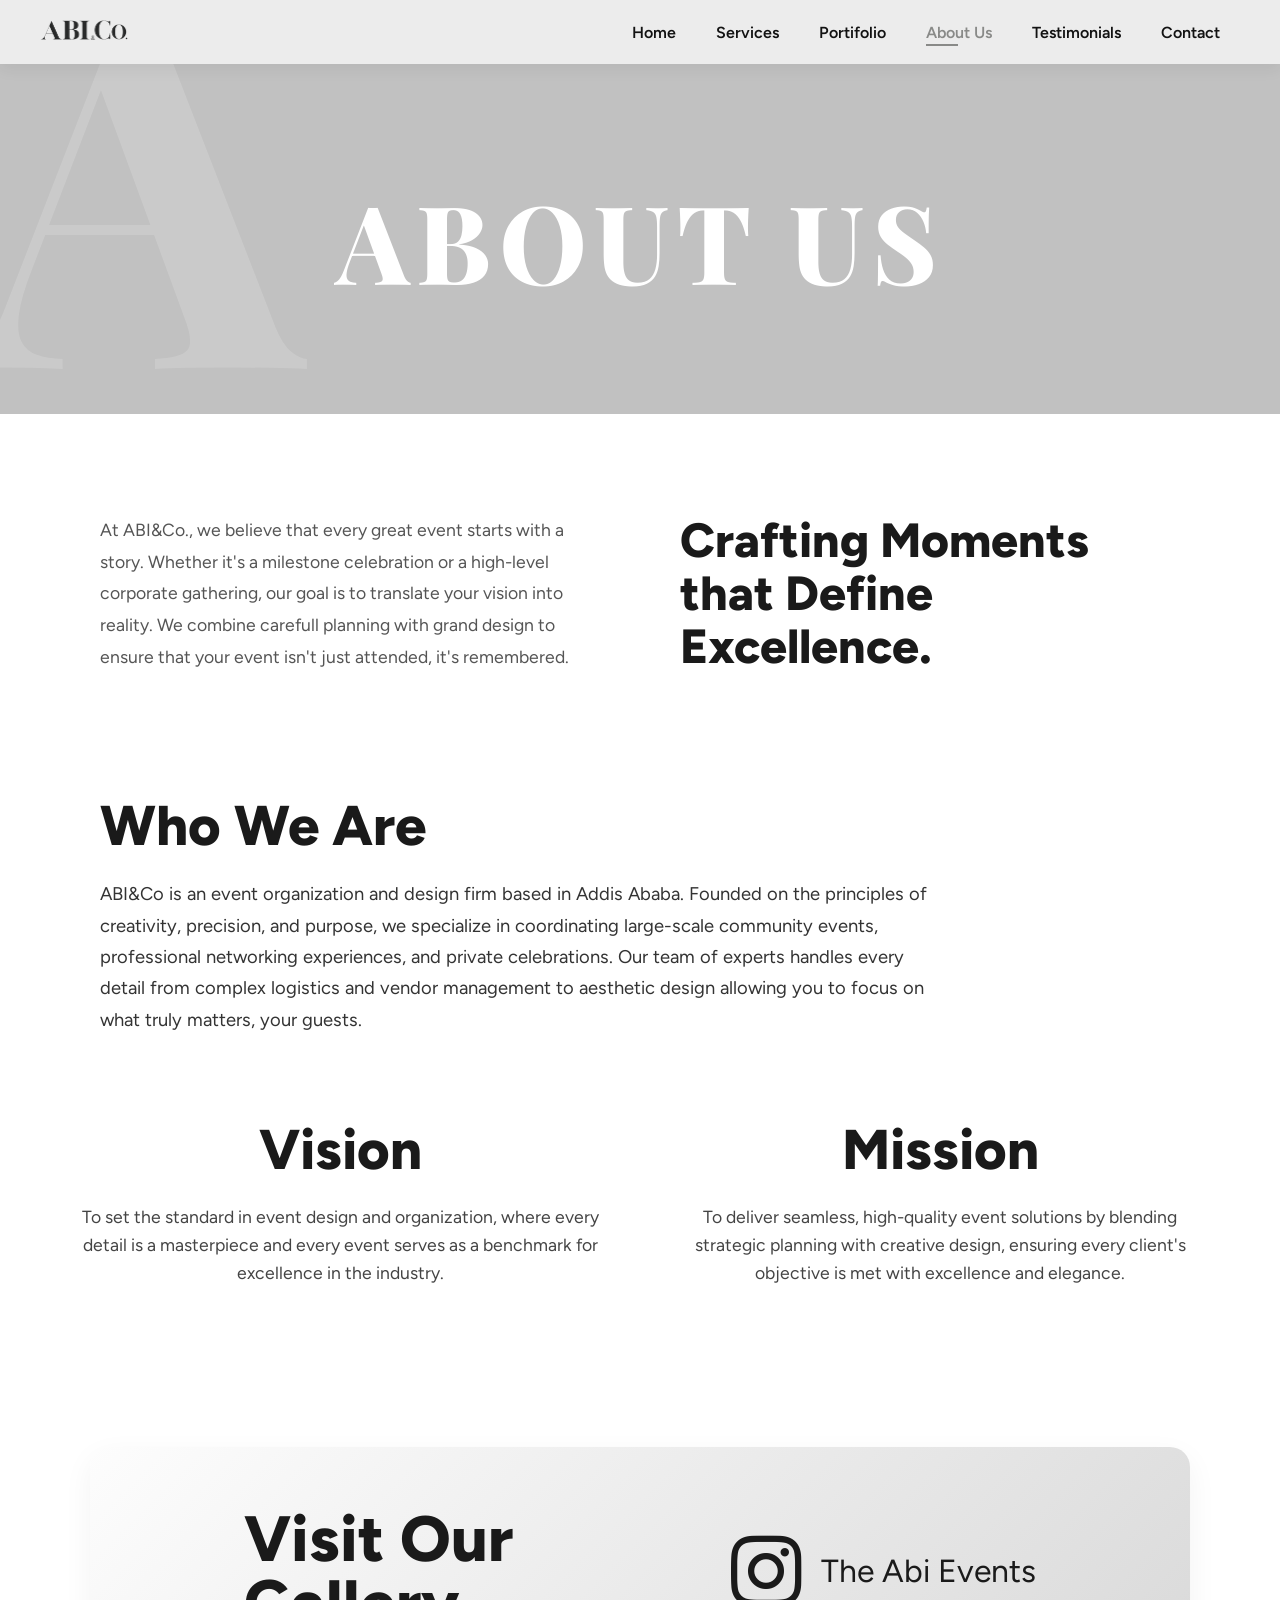
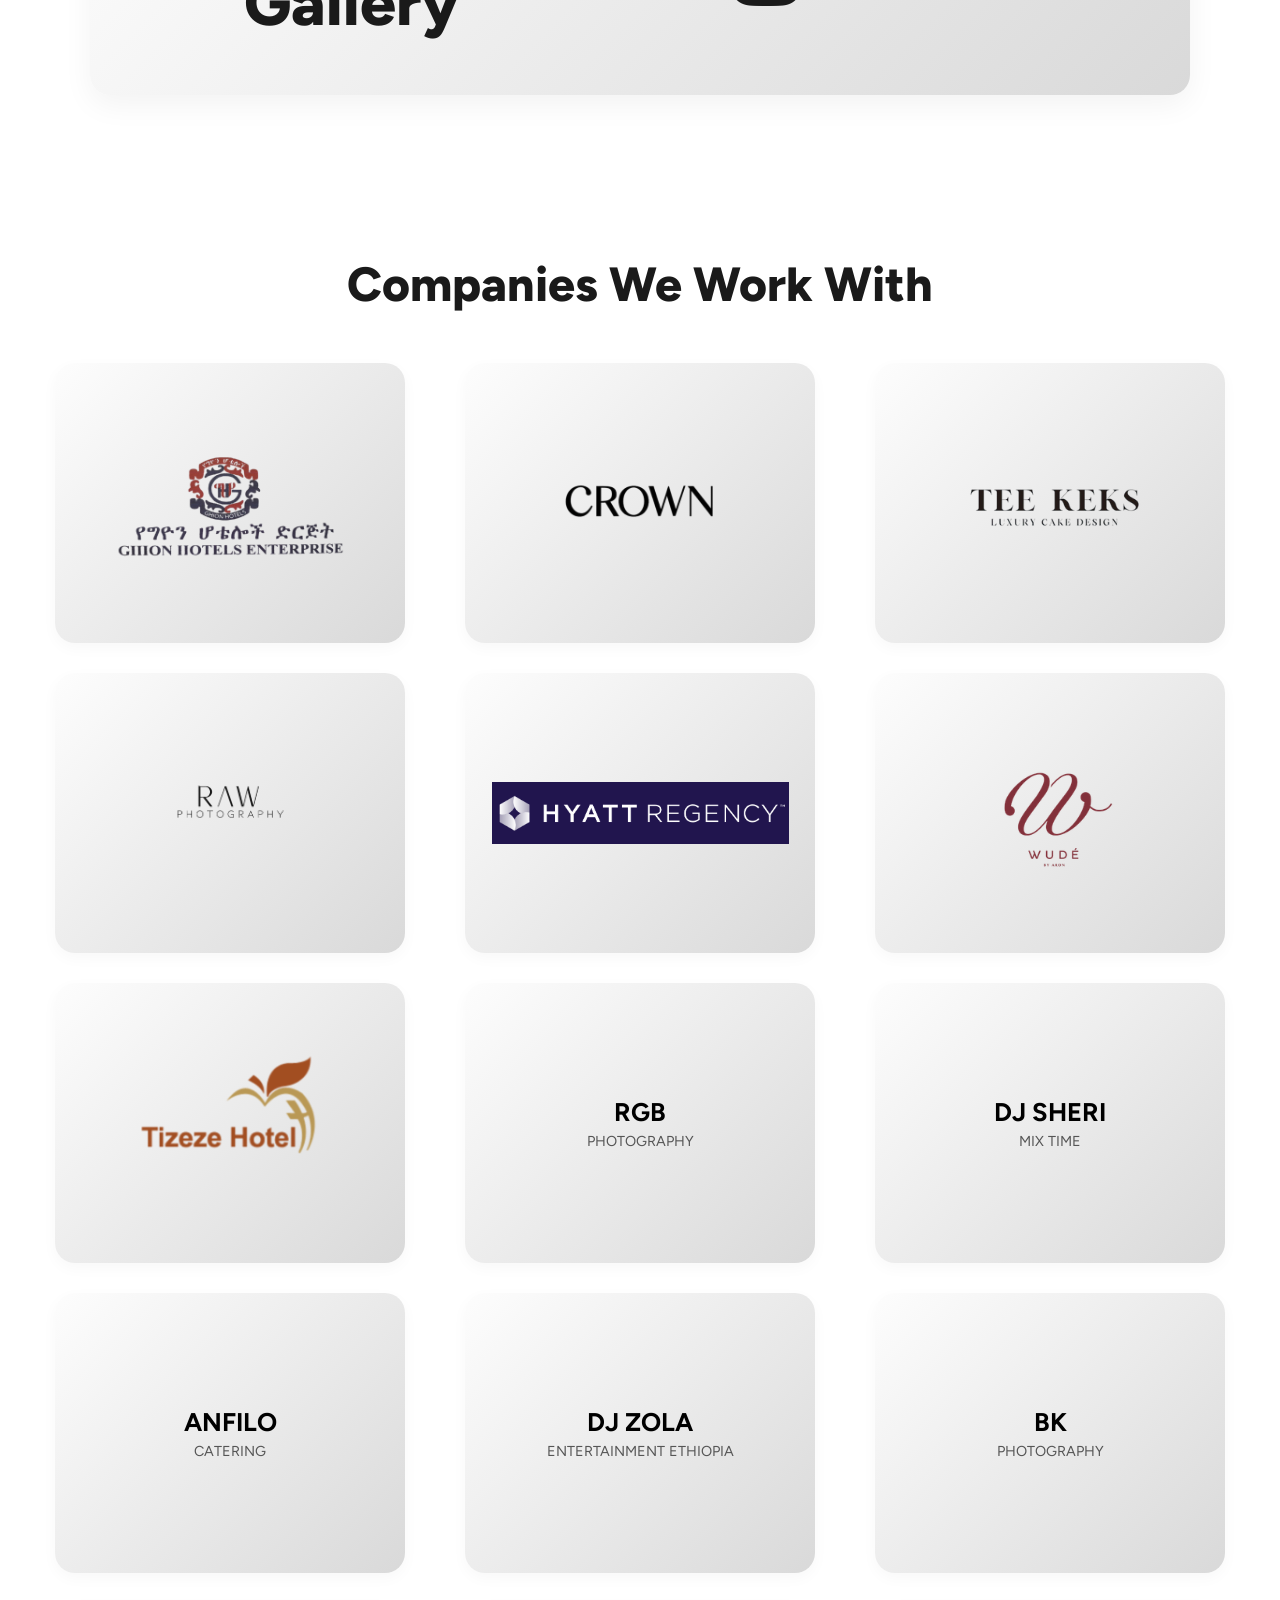
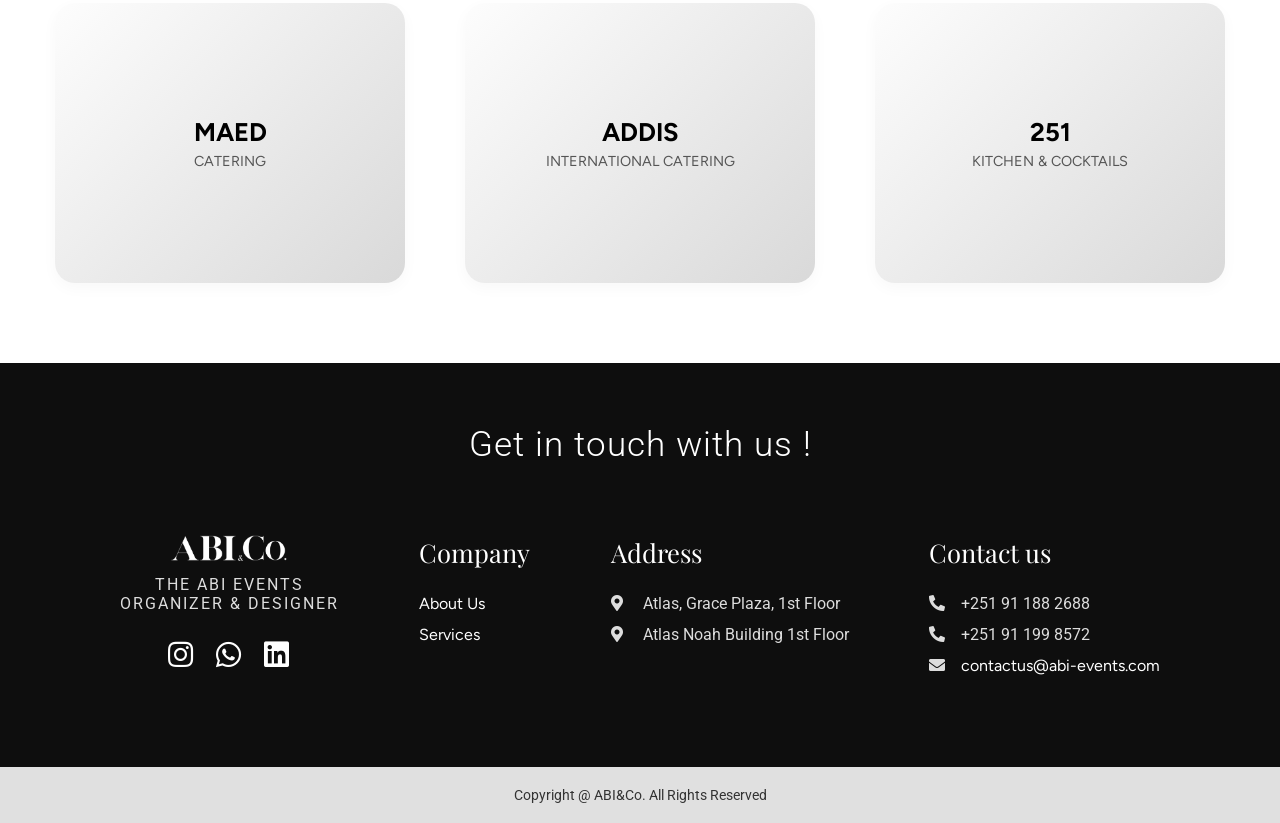
<file: About Us.html>
<!DOCTYPE html>
<html lang="en">
<head>
    <meta charset="UTF-8">
    <meta name="viewport" content="width=device-width, initial-scale=1.0">
    <title>Abi&Co.</title>
    <link rel="icon" type="image/png" href="Pic/Logo2.png">
    <link rel="stylesheet" href="https://use.fontawesome.com/releases/v5.15.4/css/all.css" />
    <link rel="stylesheet" href="About us.css">
    <link rel="preconnect" href="https://fonts.googleapis.com">
    <link rel="preconnect" href="https://fonts.gstatic.com" crossorigin>
    <link href="https://fonts.googleapis.com/css2?family=Roboto:wght@400;700&display=swap" rel="stylesheet">
    <link href="https://fonts.googleapis.com/css2?family=Playfair+Display:wght@700&family=Figtree:wght@400;600;800&display=swap" rel="stylesheet">
</head>
<body>

    <section id="header">
        <a href="#">
            <img src="Pic/Abi logo(1).png" class="logo" id="logo" alt="LOGO">
        </a>
        <div>
            <ul id="navbar">
                <li><a href="Index.html">Home</a></li>
                <li><a href="Services.html">Services</a></li>
                <li><a href="Index.html#portfolio-selection">Portifolio</a></li>
                <li><a class="active" href="About Us.html">About Us</a></li>
                <li><a href="Index.html#Testimonials">Testimonials</a></li>
                <li><a href="Index.html#Contact">Contact</a></li>
            <a href="#" id="close"><i class="fas fa-times"></i></a>
        </ul>
    </div>
    
    <div id="mobile">
        <i id="bar" class="fas fa-ellipsis-v"></i>
    </div>
    </section>

    <section class="about-hero">
        <div class="bg-letter">A</div>
        <h1>ABOUT US</h1>
        
    </section>

    <main class="content-container">
        <div class="text-column left-col">
            <p>
                At ABI&Co., we believe that every great event starts with a story. Whether it's a milestone celebration or a high-level corporate gathering, our goal is to translate your vision into reality. We combine carefull planning with grand design to ensure that your event isn't just attended, it's remembered.
            </p>
        </div>
        <div class="text-column right-col">
            <h2>Crafting Moments that Define Excellence.</h2>
        </div>
    </main>
<section class="who-we-are">
    <div class="who-container">
        <h2>Who We Are</h2>
        <p>
            ABI&Co is an  event organization and design firm based in Addis Ababa. Founded on the principles of creativity, precision, and purpose, we specialize in coordinating large-scale community events, professional networking experiences, and private celebrations. Our team of experts handles every detail from complex logistics and vendor management to aesthetic design allowing you to focus on what truly matters, your guests.
    </div>
</section>


    <section class="vision-mission">
        <div class="content-wrapper grid-container">
            <div class="grid-item">
                <h3>Vision</h3>
                <p>To set the standard in event design and organization, where every detail is a masterpiece and every event serves as a benchmark for excellence in the industry.</p>
            </div>
            <div class="grid-item">
                <h3>Mission</h3>
                <p>To deliver seamless, high-quality event solutions by blending strategic planning with creative design, ensuring every client's objective is met with excellence and elegance.</p>
            </div>
        </div>
    </section>


<section class="instagram-section">
    <a href="https://www.instagram.com/the_abi_events/" target="_blank" class="insta-card">
        <div class="insta-left">
            <h2>Visit Our Gallery</h2>
        </div>
        <div class="insta-right">
            <i class="fab fa-instagram"></i>
            <span>The Abi Events</span>
        </div>
    </a>
</section>
<section class="partners-section">
    <h2>Companies We Work With</h2>
    <div class="partners-grid">
        <a href="https://ghionhotel.alohomoro.com/" target="_blank" class="partner-card">
            <img src="Pic/GHION HOTEL.png" alt="Ghion Hotel">
        </a>
        <a href="https://www.instagram.com/crownweddingfilms/" target="_blank" class="partner-card">
            <img src="Pic/CROWN.png" alt="Crown Photography">
        </a>
        <a href="https://www.instagram.com/tee.keks/" target="_blank" class="partner-card">
            <img src="Pic/tee.png" alt="Tee Keks">
        </a>

        <a href="https://www.instagram.com/raw_photography_et/" target="_blank" class="partner-card">
            <img src="Pic/RAW LOGO.png" alt="Raw Photography">
        </a>
        <a href="https://www.hyatt.com/hyatt-regency/en-US/addra-hyatt-regency-addis-ababa" target="_blank" class="partner-card">
            <img src="Pic/Hyatt logo.png" alt="Hyatt Regency">
        </a>
        <a href="https://www.instagram.com/aronsime/" target="_blank" class="partner-card">
            <img src="Pic/wude.png" alt="WUDE BY AARON">
        </a>

        <a href="https://tizezehotel.com/" target="_blank" class="partner-card">
            <img src="Pic/TIZEZ.png" alt="Tizez Hotel">
        </a>

<a href="https://www.instagram.com/rgb_pictures_/" target="_blank" class="partner-card text-partner" style="font-family: 'Times New Roman', Times, serif; text-decoration: none; color: inherit;">
            <h4>RGB</h4>
            <p>PHOTOGRAPHY</p>
        </a>

        <a href="https://www.instagram.com/dj_sheri_mix_time/" target="_blank" class="partner-card text-partner" style="font-family: 'Times New Roman', Times, serif; text-decoration: none; color: inherit;">
            <h4>DJ SHERI</h4>
            <p>MIX TIME</p>
        </a>
        <a href="https://www.instagram.com/anfilo_catering/" target="_blank" class="partner-card text-partner" style="font-family: 'Times New Roman', Times, serif; text-decoration: none; color: inherit;">
            <h4>ANFILO</h4>
            <p>CATERING</p>
        </a>
        <a href="https://www.instagram.com/djzola_entertainment_ethiopia/" target="_blank" class="partner-card text-partner" style="font-family: 'Times New Roman', Times, serif; text-decoration: none; color: inherit;">
            <h4>DJ ZOLA</h4>
            <p>ENTERTAINMENT ETHIOPIA</p>
        </a>
        <a href="https://www.instagram.com/bk_photography_et/" target="_blank" class="partner-card text-partner" style="font-family: 'Times New Roman', Times, serif; text-decoration: none; color: inherit;">
            <h4>BK</h4>
            <p>PHOTOGRAPHY</p>
        </a>
        <a href="https://www.instagram.com/meade_catering_by_dessert_bar/" target="_blank" class="partner-card text-partner" style="font-family: 'Times New Roman', Times, serif; text-decoration: none; color: inherit;">
            <h4>MAED</h4>
            <p>CATERING</p>
        </a>


        <a href="https://www.instagram.com/addisinternationalcatering/" target="_blank" class="partner-card text-partner" style="font-family: 'Times New Roman', Times, serif; text-decoration: none; color: inherit;">
            <h4>ADDIS</h4>
            <p>INTERNATIONAL CATERING</p>
        </a>

        <a href="https://www.instagram.com/251kitchenandcocktails/" target="_blank" class="partner-card text-partner" style="font-family: 'Times New Roman', Times, serif; text-decoration: none; color: inherit;">
            <h4>251</h4>
            <p>KITCHEN & COCKTAILS</p>
        </a>

    </div>
</section>
</body>
   <footer id="Contact">
    <h2 class="footer-heading">Get in touch with us !</h2>
    
    <div class="footer-container">
        <div class="footer-col brand-col">
            <img src="Pic/Abi logo(1).png" alt="ABI&Co Logo" class="footer-logo">
            <p class="logo-subtext">THE ABI EVENTS<br>ORGANIZER & DESIGNER</p>
            <div class="social-icons">
                <a href="https://www.instagram.com/the_abi_events/" target="_blank"><i class="fab fa-instagram"></i></a>
                <a href="https://wa.me/251911882688" target="_blank"><i class="fab fa-whatsapp"></i></a>
                <a href="#" target="_blank"><i class="fab fa-linkedin"></i></a>
                
                
            </div>
        </div>

        <div class="footer-col">
            <h3>Company</h3>
            <ul>
                <li><a href="About Us.html">About Us</a></li>
                <li><a href="Services.html">Services</a></li>
            </ul>
        </div>

        <div class="footer-col">
            <h3>Address</h3>
            <p><i class="fas fa-map-marker-alt"></i> Atlas, Grace Plaza, 1st Floor</p>
            <p><i class="fas fa-map-marker-alt"></i> Atlas Noah Building 1st Floor</p>
        </div>

        <div class="footer-col contact-col">
            <h3>Contact us</h3>
            <p><i class="fas fa-phone-alt"></i> +251 91 188 2688</p>
            <p><i class="fas fa-phone-alt"></i> +251 91 199 8572</p>
            <p><i class="fas fa-envelope"></i> <a href="mailto:contactus@abi-events.com">contactus@abi-events.com</a></p>
        </div>
    </div>

    <div class="copyright-bar">
        Copyright @ ABI&Co. All Rights Reserved
    </div>
</footer>
<script>
    const bar = document.getElementById('bar');
const close = document.getElementById('close');
const nav = document.getElementById('navbar');

if (bar) {
    bar.addEventListener('click', () => {
        nav.classList.add('active');
    })
}

if (close) {
    close.addEventListener('click', (e) => {
        e.preventDefault();
        nav.classList.remove('active');
    })
}
</script>
</html>
</file>
<file: About us.css>
/* --- Your Existing Styles --- */
* {
    padding: 0;
    margin: 0;
    box-sizing: border-box;
    font-family: "Figtree", sans-serif;
}

#logo {
    width: 90px;
    height: 20px;
}

#header {
    display: flex;
    align-items: center;
    justify-content: space-between;
    padding: 20px 40px;
    background: #ECECEC;
    box-shadow: 0 5px 15px rgba(0, 0, 0, 0.06);
    position: sticky; /* Keeps nav at top while scrolling */
    top: 0;
    z-index: 1000;
}

#navbar {
    display: flex;
    align-items: center;
    justify-content: center;
}

#navbar li {
    list-style: none;
    padding: 0 20px;
    cursor: pointer;
    position: relative;
}

#navbar li a {
    text-decoration: none;
    font-size: 16px;
    font-weight: 600;
    color: #121212;
    transition: 0.3s ease;
}

#navbar li a:hover,
#navbar li a.active {
    color: #898A88;
}

#navbar li a.active::after,
#navbar li a:hover::after {
    content: "";
    width: 30%;
    height: 2px;
    background: #898A88;
    position: absolute;
    bottom: -4px;
    left: 20px;
}


/* --- Mobile Responsive Logic --- */

#mobile {
    display: none; /* Hidden on desktop */
    align-items: center;
}

#close {
    display: none; /* Hidden on desktop */
}

@media (max-width: 799px) {
    #navbar {
        display: flex;
        flex-direction: column;
        align-items: flex-start;
        justify-content: flex-start;
        position: fixed;
        top: 0;
        right: -300px; /* Hidden off-screen to the right */
        height: 100vh;
        width: 300px;
        background-color: #ECECEC;
        box-shadow: 0 40px 60px rgba(0,0,0,0.1);
        padding: 80px 0 0 10px;
        transition: 0.3s ease;
        z-index: 999;
    }

    #navbar.active {
        right: 0px; /* Slides in when active class is added */
    }

    #navbar li {
        margin-bottom: 25px;
    }

    #mobile {
        display: flex;
    }

    #mobile i {
        color: #1a1a1a;
        font-size: 24px;
        padding-left: 20px;
        cursor: pointer;
    }

    #close {
        display: initial;
        position: absolute;
        top: 30px;
        left: 30px;
        color: #222;
        font-size: 24px;
    }
}
/* --- New Section Styles --- */

.about-hero {
    background-color: #C1C1C1; /* Matches the slightly darker grey in your image */
    height: 350px;
    display: flex;
    align-items: center;
    justify-content: center;
    position: relative;
    overflow: hidden;
}

.bg-letter {
    position: absolute;
    left: -30px;
    bottom: -80px;
    font-size: 500px;
    font-weight: 700;
    color: rgba(255, 255, 255, 0.15); /* Soft watermark effect */
    font-family: 'Playfair Display', serif;
}

.about-hero h1 {
    color: #ffffff;
    font-size: 6.8rem;
    font-weight: 800;
    letter-spacing: 8px;
    font-family: 'Playfair Display', serif;
    z-index: 1;
}



/* Content Layout */
.content-container {
    max-width: 1200px;
    margin: 100px auto;
    display: flex;
    gap: 80px;
    padding: 0 60px;
    align-items: flex-start;
}

.text-column {
    flex: 1;
}

.left-col p {
    font-size: 1.1rem;
    color: #555;
    line-height: 1.8;
}

.right-col h2 {
    font-size: 3rem;
    line-height: 1.1;
    font-weight: 800;
    color: #1a1a1a;
    font-family: "Figtree", sans-serif;
}

/* Responsive Fix */
@media (max-width: 991px) {
    .content-container {
        flex-direction: column;
        text-align: left;
        margin: 30px auto; 
        padding: 0 30px;
    }
    .about-hero h1 {
        font-size: 3rem;
        letter-spacing: 2px;
    }
}
.who-we-are {
    padding: 20px 0;
    background-color: #ffffff;
}

.who-container {
    max-width: 1200px; /* Aligns with your previous content container */
    margin: 0 auto;
    padding: 0 60px;
}

.who-container h2 {
    font-size: 3.5rem;
    font-weight: 800;
    color: #1a1a1a;
    margin-bottom: 30px;
    font-family: "Figtree", sans-serif;
}

.who-container p {
    max-width: 700px; /* Matches the width seen in your image */
    font-size: 1.15rem;
    line-height: 1.7;
    color: #333;
    text-align: left;
}

/* Responsive adjustment */
@media (max-width: 768px) {
    .who-container h2 {
        font-size: 2.5rem;
    }
    .who-container {
        padding: 0 40px;
    }
}
/* --- Shared Layout Wrapper --- */
.content-wrapper {
    max-width: 1200px;
    margin: 0 auto;
    padding: 60px 40px;
}

/* --- Who We Are Styles --- */
.who-we-are {
    background-color: #fff;
}

.who-we-are h2 {
    font-size: 3.5rem;
    font-weight: 800;
    margin-bottom: 25px;
    color: #1a1a1a;
}

.who-we-are p {
    max-width: 800px; /* Constrains text width for readability like in the image */
    font-size: 1.15rem;
    line-height: 1.7;
    color: #333;
}

/* --- Vision & Mission Styles --- */
.vision-mission {
    background-color: #fff;
    padding-bottom: 20px;
}

.grid-container {
    display: flex;
    justify-content: space-between;
    gap: 100px; /* Large gap between columns */
    text-align: center;
}

.grid-item {
    flex: 1;
}

.grid-item h3 {
    font-size: 3rem;
    font-weight: 800;
    margin-bottom: 20px;
    color: #1a1a1a;
}

.grid-item p {
    font-size: 1.1rem;
    line-height: 1.6;
    color: #444;
}

/* Responsive Fix for Mobile */
@media (max-width: 768px) {
    .grid-container {
        flex-direction: column;
        gap: 60px;
    }
    
    .who-we-are h2, .grid-item h3 {
        font-size: 2.5rem;
    }
}
/* --- Who We Are & Vision/Mission --- */
.content-wrapper {
    max-width: 1200px;
    margin: 0 auto;
    padding: 60px 40px;
}

.who-we-are h2, .grid-item h3 {
    font-size: 3.5rem;
    font-weight: 800;
    margin-bottom: 20px;
    color: #1a1a1a;
}

.who-we-are p {
    max-width: 850px;
    font-size: 1.15rem;
    line-height: 1.7;
    color: #333;
}

.grid-container {
    display: flex;
    justify-content: space-between;
    gap: 80px;
    text-align: center;
}

.grid-item { flex: 1; }

/* --- Instagram Gallery Section --- */
.instagram-section {
    padding: 80px 40px;
    display: flex;
    justify-content: center;
}

.insta-card {
    width: 100%;
    max-width: 1100px;
    background: linear-gradient(135deg, #fdfdfd 0%, #d9d9d9 100%);
    border-radius: 20px;
    padding: 60px;
    display: flex;
    align-items: center;
    justify-content: space-around;
    text-decoration: none; /* Removes link underline */
    color: #1a1a1a;
    transition: transform 0.3s ease, box-shadow 0.3s ease;
    box-shadow: 0 10px 30px rgba(0,0,0,0.05);
}

.insta-card:hover {
    transform: translateY(-5px);
    box-shadow: 0 15px 40px rgba(0,0,0,0.2);
}

.insta-left h2 {
    font-size: 4rem;
    font-weight: 800;
    line-height: 1;
    max-width: 300px;
}

.insta-right {
    display: flex;
    align-items: center;
    gap: 20px;
}

.insta-right i {
    font-size: 5rem; /* Large Instagram Icon */
}

.insta-right span {
    font-size: 2rem;
    font-weight: 400;
}

/* Responsive Fix */
@media (max-width: 768px) {
    .grid-container, .insta-card {
        flex-direction: column;
        text-align: center;
    }
    .insta-left h2 {
        font-size: 2.5rem;
        margin-bottom: 30px;
    }
}
#Contact {
    background-color: #0e0e0e;
    color: #fff;
    padding: 60px 0 0 0;
    text-align: center;
}


/* --- Partners Section (Centered & Maximum Image Size) --- */
.partners-section {
    padding: 80px 40px;
    text-align: center;
    background-color: #fff;
    /* Centers the entire section content */
    display: flex;
    flex-direction: column;
    align-items: center;
}

.partners-section h2 {
    font-size: 3rem;
    font-weight: 800;
    margin-bottom: 50px;
    font-family: "Figtree", sans-serif;
    color: #1a1a1a;
}

.partners-grid {
    display: grid;
    grid-template-columns: repeat(3, 1fr); 
    gap: 30px;
    max-width: 1200px; 
    width: 100%;
    /* Centers the grid items if there are fewer than 3 in a row */
    justify-content: center; 
    /* Ensures items are centered horizontally within their grid cells */
    justify-items: center; 
}

.partner-card {
    background: linear-gradient(135deg, #fdfdfd 0%, #d9d9d9 100%);
    /* Increased height to 280px for a much bigger image canvas */
    height: 280px; 
    width: 100%;
    max-width: 350px; /* Prevents boxes from becoming too wide on huge screens */
    display: flex;
    align-items: center;
    justify-content: center;
    border-radius: 20px;
    transition: transform 0.3s ease, box-shadow 0.3s ease;
    /* Minimal padding to let the image grow as much as possible */
    padding: 10px; 
    text-decoration: none;
    box-shadow: 0 5px 15px rgba(0,0,0,0.03);
}

.partner-card img {
    /* Forces the image to fill the card as much as possible while remaining centered */
    width: 90%;
    height: 90%;
    object-fit: contain; 
    filter: grayscale(5%); 
    transition: 0.3s;
}

.partner-card:hover {
    transform: translateY(-10px);
    box-shadow: 0 20px 40px rgba(0,0,0,0.18);
}

.partner-card:hover img {
    filter: grayscale(0%);
    transform: scale(1.1); /* Significant zoom for a high-end feel */
}

/* Responsive Fix */
@media (max-width: 991px) {
    .partners-grid {
        grid-template-columns: repeat(2, 1fr);
    }
    .partner-card {
        height: 220px;
    }
}

@media (max-width: 650px) {
    .partners-grid {
        grid-template-columns: repeat(1, 1fr);
    }
    .partner-card {
        height: 200px;
        max-width: 300px; /* Keeps it looking like a neat rectangle on mobile */
    }
}
.footer-heading {
    font-family: 'Roboto', sans-serif;
    font-size: 2.2rem;
    font-weight: 300;
    margin-bottom: 50px;
    letter-spacing: 1px;
}

.partner-card.text-partner {
    display: flex;
    flex-direction: column;
    justify-content: center;
    align-items: center;
    text-align: center;
    padding: 20px;
    
  
}

.partner-card.text-partner h4 {
    margin: 0 0 5px 0;
    font-size: 1.6rem;
}

.partner-card.text-partner p {
    margin: 0;
    font-size: 0.9rem;
    color: #555;
}

.partner-card.text-partner:hover {
    background-color: #f9f9f9;
}


.footer-container {
    display: flex;
    justify-content: space-evenly;
    align-items: flex-start;
    max-width: 1200px;
    margin: 0 auto;
    padding: 0 20px 60px 20px;
    text-align: left;
    flex-wrap: wrap; /* Allows columns to wrap on smaller screens */
}

.footer-col {
    margin: 20px;
}

.footer-col h3 {
    font-family: 'Playfair Display', serif;
    font-size: 1.6rem;
    margin-bottom: 25px;
    font-weight: 400;
}

/* Brand & Social Column */
.brand-col { text-align: center; }
.footer-logo { width: 120px; filter: brightness(0) invert(1); } 
.logo-subtext { font-size: 10px; letter-spacing: 2px; margin-top: 10px; color: #bbb; text-transform: uppercase; }

.social-icons {
    margin-top: 25px;
    display: flex;
    justify-content: center;
    gap: 20px;
}

.social-icons a {
    color: #ffffff;
    font-size: 1.8rem;
    transition: all 0.3s ease;
}

.social-icons a:hover {
    color: #898A88; 
    transform: translateY(-3px);
}

/* Lists and Links */
.footer-col ul { list-style: none; }
.footer-col ul li { margin-bottom: 12px; }
.footer-col a { color: #fff; text-decoration: none; transition: 0.3s; }
.footer-col a:hover { color: #898A88; }

.footer-col p { 
    margin-bottom: 12px; 
    font-family: 'Roboto', sans-serif; 
    font-size: 1rem; 
    color: #ddd; 
}

.footer-col i {
    margin-right: 8px;
    width: 20px; /* Aligns icons vertically */
}

/* Copyright Bar */
.copyright-bar {
    background-color: #e0e0e0;
    color: #333;
    padding: 20px 0;
    font-size: 14px;
    font-family: 'Roboto', sans-serif;
    width: 100%;
}
</file>
